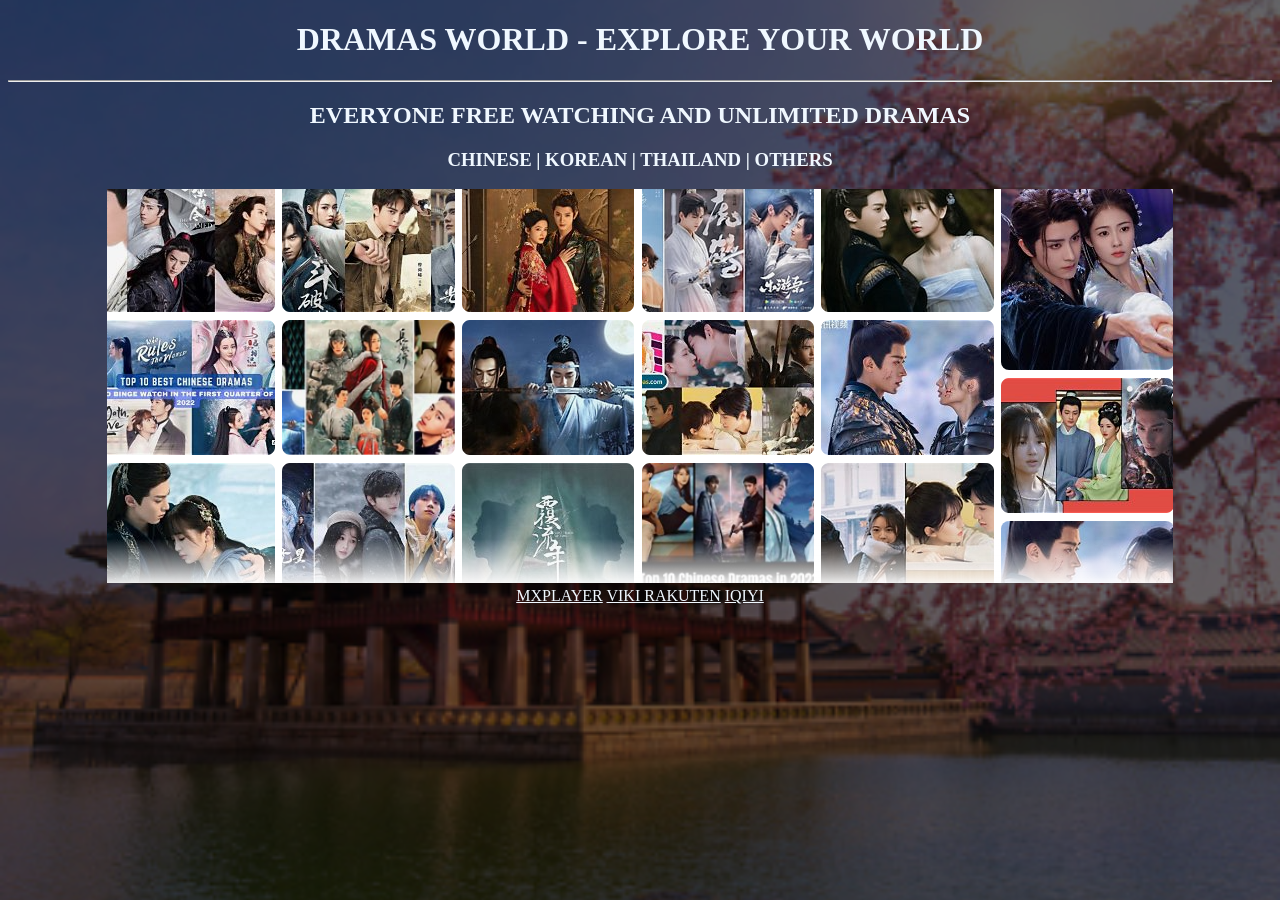
<file: index.html>
<!DOCTYPE html>
<html>    
<head>
    <center>
    <h1>DRAMAS WORLD - EXPLORE YOUR WORLD</h1>
    <hr>
    <h2>EVERYONE FREE WATCHING AND UNLIMITED DRAMAS</h2>
    <h3> CHINESE | KOREAN | THAILAND | OTHERS </h3>
    <img src="Screenshot 2026-10-06 193820.png"><br>
    <a href="drama2.html">MXPLAYER</a>
    <a href="drama3.html">VIKI RAKUTEN</a>
    <a href="drama4.html">IQIYI</a>
    <link rel="stylesheet" href="drama.css">
    </center>
    
</head>
<body>
    
</body>
</html>
</file>
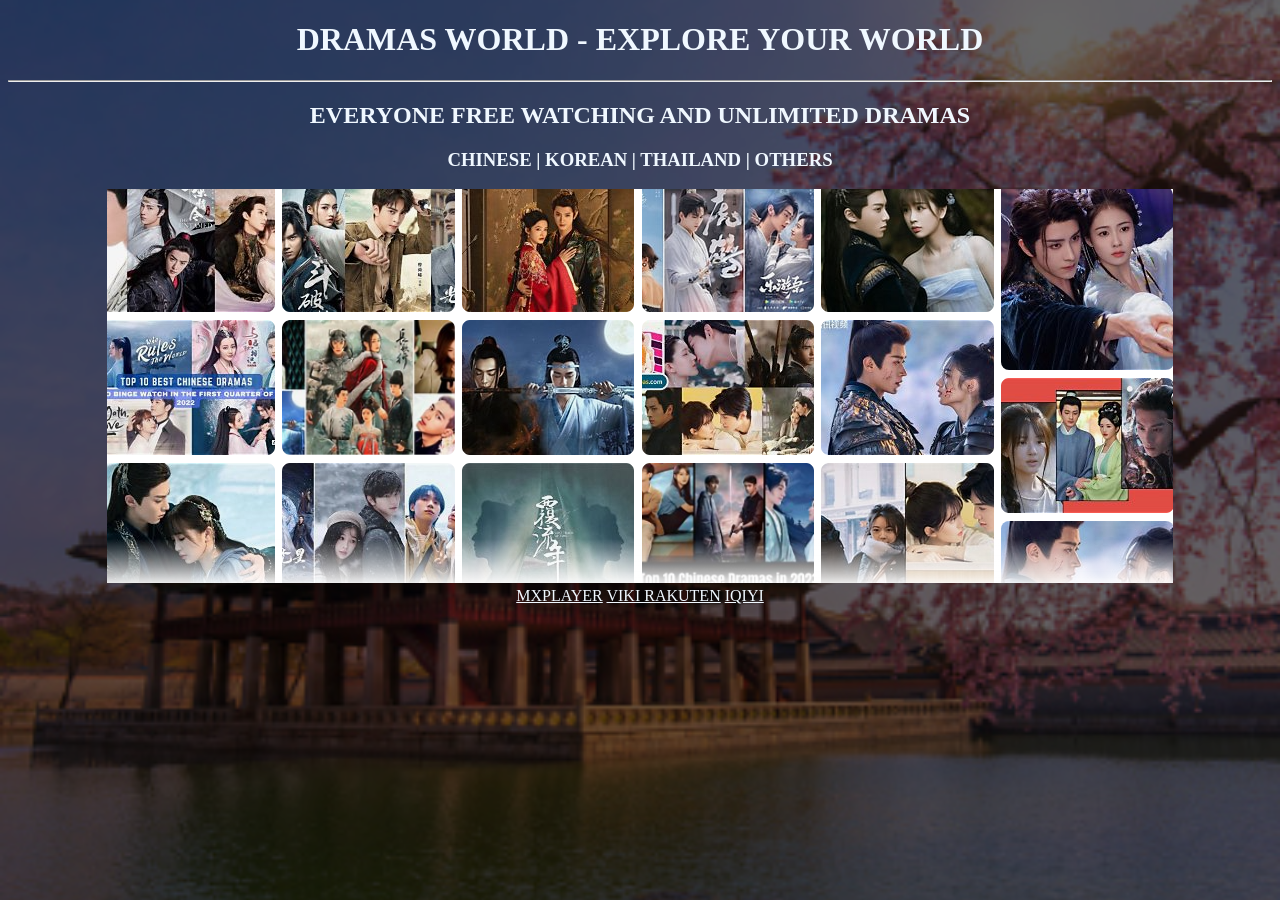
<file: drama1.html>
<!DOCTYPE html>
<html>    
<head>
    <center>
    <h1>DRAMAS WORLD - EXPLORE YOUR WORLD</h1>
    <hr>
    <h2>EVERYONE FREE WATCHING AND UNLIMITED DRAMAS</h2>
    <h3> CHINESE | KOREAN | THAILAND | OTHERS </h3>
    <img src="Screenshot 2026-10-06 193820.png"><br>
    <a href="drama2.html">MXPLAYER</a>
    <a href="drama3.html">VIKI RAKUTEN</a>
    <a href="drama4.html">IQIYI</a>
    <link rel="stylesheet" href="drama.css">
    </center>
    
</head>
<body>
    
</body>
</html>
</file>
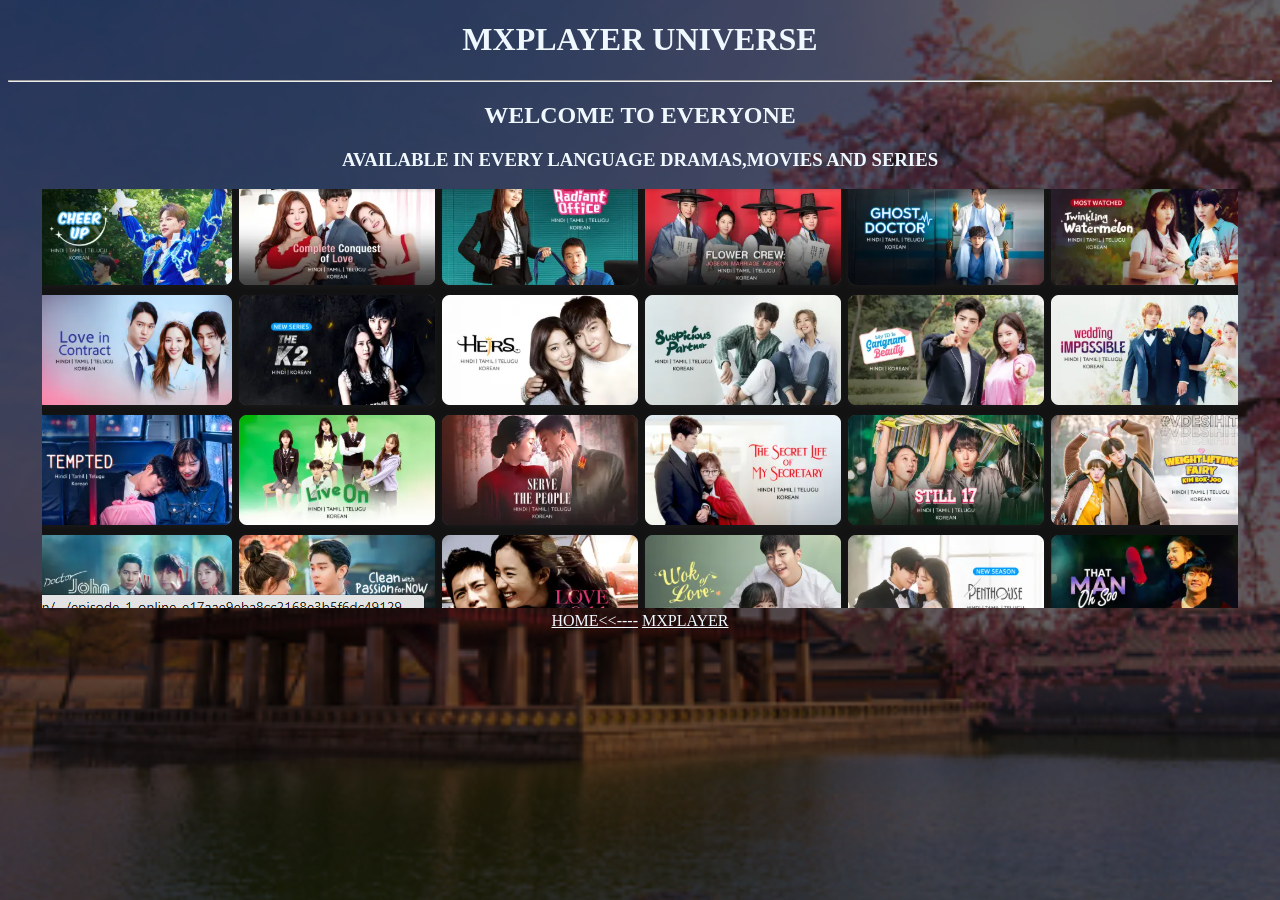
<file: drama2.html>
<!DOCTYPE html>
<html>
<head>
    <center>
    <h1>MXPLAYER UNIVERSE</h1>
    <hr>
    <h2>WELCOME TO EVERYONE</h2>
    <h3>AVAILABLE IN EVERY LANGUAGE DRAMAS,MOVIES AND SERIES</h3>
     <link rel="stylesheet" href="drama.css">
</head>
<body>
    <img src="Screenshot 2026-10-06 200113.png"><br>
    <a href="index.html">HOME<<----</a>
    <a href="https://www.mxplayer.in/">MXPLAYER</a>
</body>
</center>
</html>
</file>
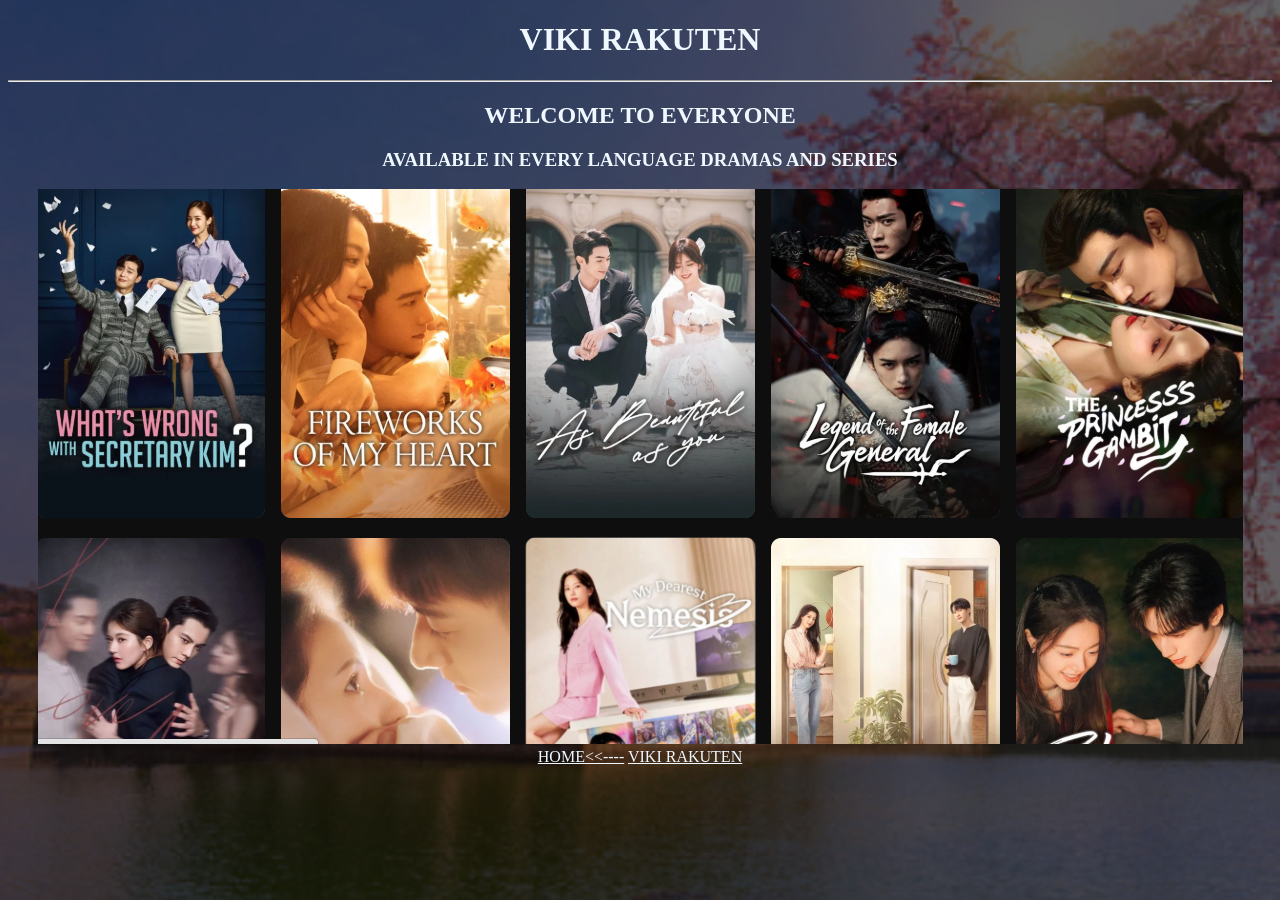
<file: drama3.html>
<!DOCTYPE html>
<html>
<head>
    <center>
    <h1>VIKI RAKUTEN</h1>
    <hr>
    <h2>WELCOME TO EVERYONE</h2>
    <h3>AVAILABLE IN EVERY LANGUAGE DRAMAS AND SERIES</h3>
     <link rel="stylesheet" href="drama.css">
</head>
<body>
    <img src="Screenshot 2026-10-06 201106.png"><br>
    <a href="index.html">HOME<<----</a>
    <a href="https://www.viki.com/">VIKI RAKUTEN</a>

</body>
</center>
</html>
</file>
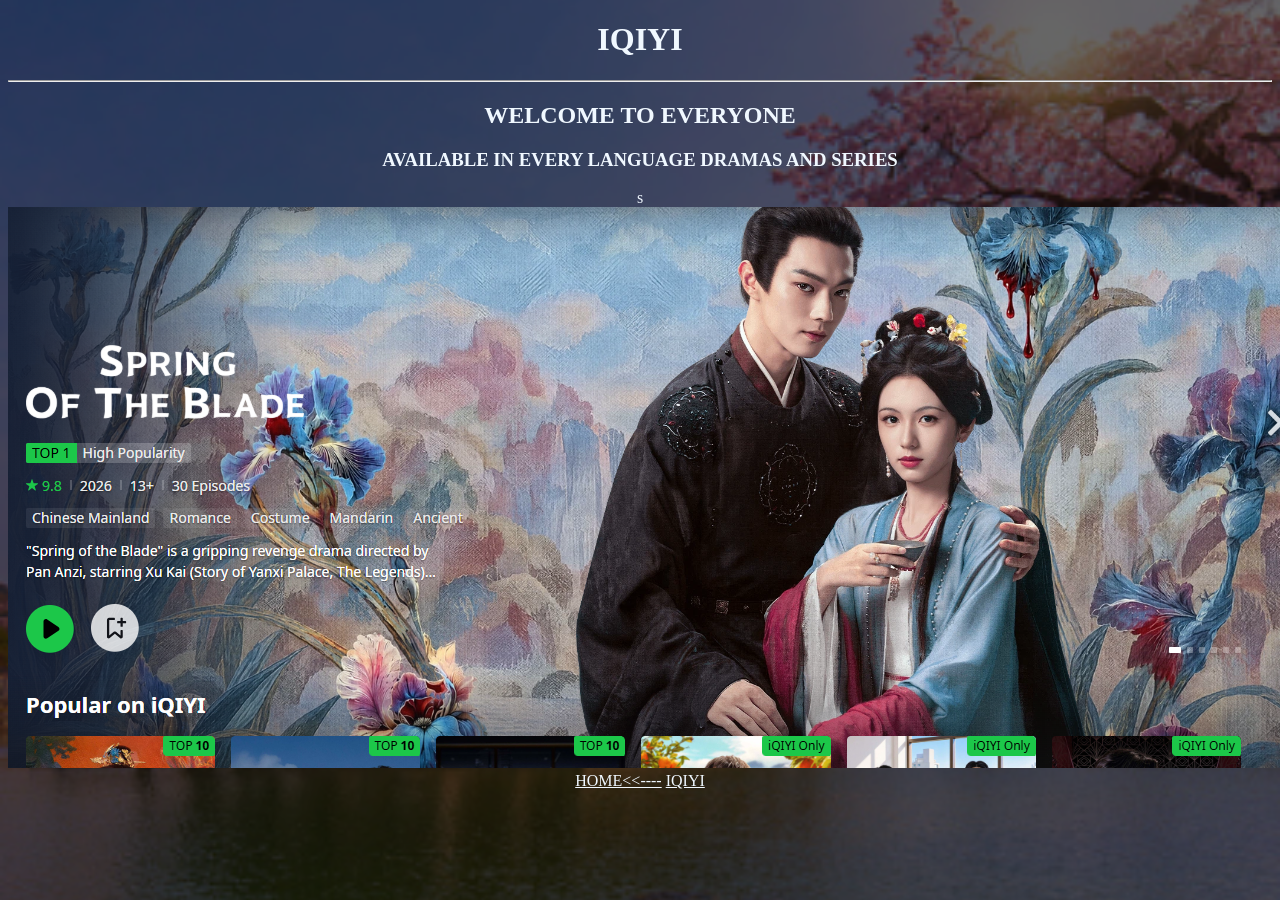
<file: drama4.html>
<!DOCTYPE html>
<html>
<head>
    <center>
    <h1>IQIYI</h1>
    <hr>
    <h2>WELCOME TO EVERYONE</h2>
    <h3>AVAILABLE IN EVERY LANGUAGE DRAMAS AND SERIES</h3>s
</head>
<body>
    <img src="Screenshot 2026-10-06 201916.png"><br>
    <a href="index.html">HOME<<----</a>
    <a href="https://www.iq.com/?lang=en_us">IQIYI</a>
    <link rel="stylesheet" href="drama.css">
</body>
</html>
</file>
<file: drama.css>
html::before{
    content:"";
    position:fixed;
    inset:0;
    background-image:url("Screenshot 2026-10-18 130109.png");
    background-position: center;
    background-size: cover;
    background-repeat: no-repeat;
    filter:brightness(40%);
    z-index:-1;

}
html{
    color: aliceblue;
}
a{
    color:aliceblue;
    
    
}
a:hover{
    color:blue;
}
</file>
